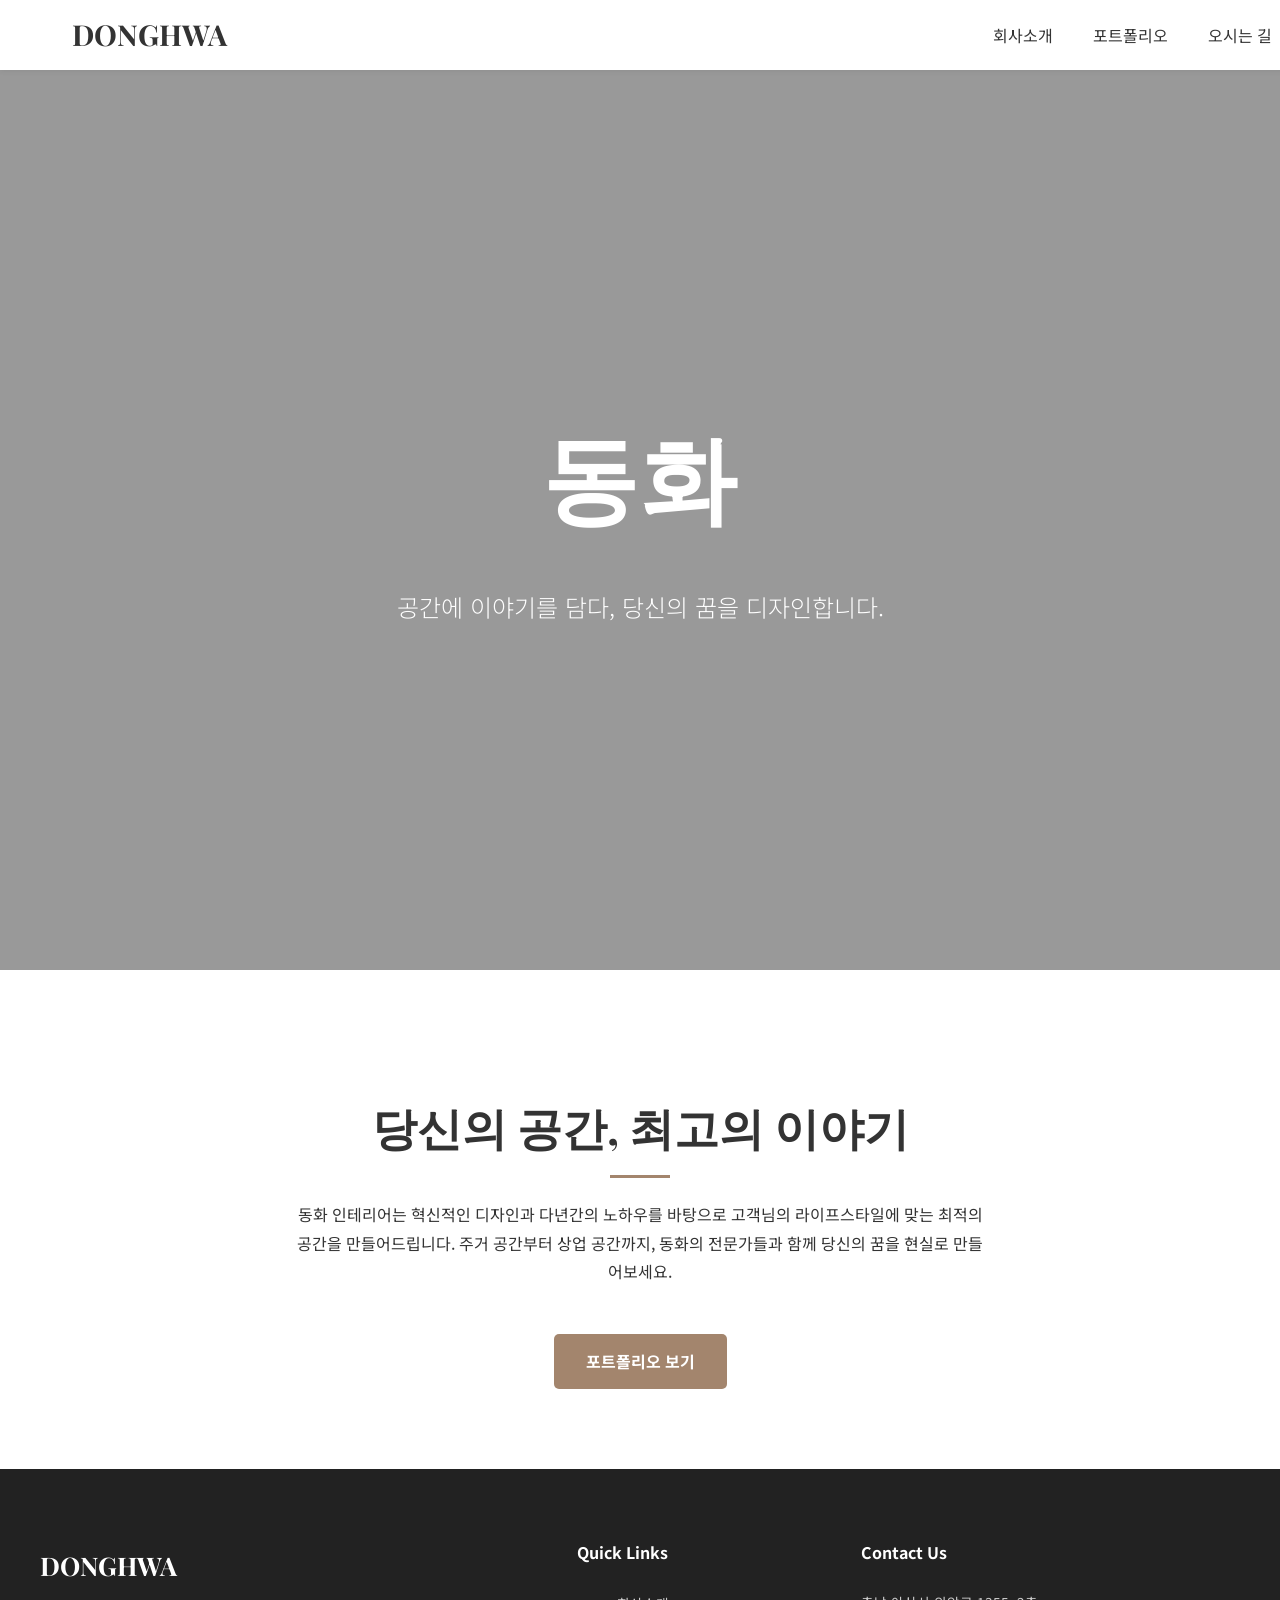
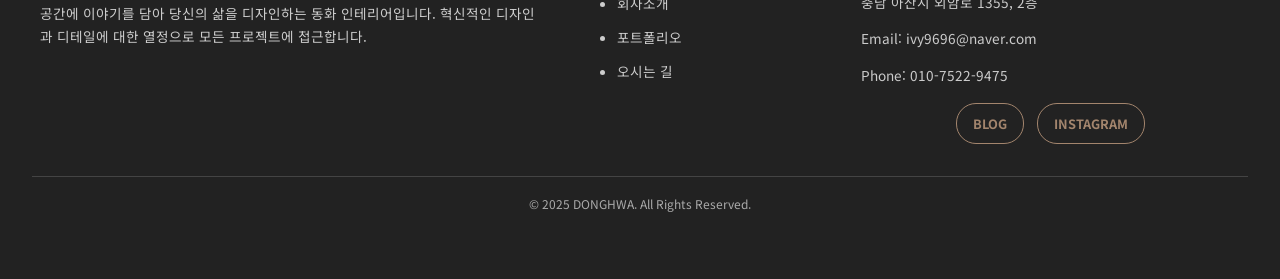
<file: index.html>
<!DOCTYPE html>
<html lang="ko">
<head>
    <meta charset="UTF-8">
    <meta name="viewport" content="width=device-width, initial-scale=1.0">
    <title>동화 인테리어</title>
    <link rel="stylesheet" href="css/style.css">
    <link rel="preconnect" href="https://fonts.googleapis.com">
    <link rel="preconnect" href="https://fonts.gstatic.com" crossorigin>
    <link href="https://fonts.googleapis.com/css2?family=Noto+Sans+KR:wght@300;400;700&family=Playfair+Display:wght@700&display=swap" rel="stylesheet">
    <script type="text/javascript" src="//dapi.kakao.com/v2/maps/sdk.js?libraries=services"></script>
</head>
<body>

    <header id="header">
        <nav>
            <a href="index.html" class="logo">DONGHWA</a>
            <div class="nav-links">
                <ul>
                    <li><a href="about.html">회사소개</a></li>
                    <li><a href="portfolio.html">포트폴리오</a></li>
                    <li><a href="location.html">오시는 길</a></li>
                </ul>
            </div>
            <button class="nav-toggle">
                <span></span>
                <span></span>
                <span></span>
            </button>
        </nav>
    </header>

    <main>
        <section id="home" class="parallax-section" style="background-image: url('https://images.unsplash.com/photo-1600585154340-be6161a56a0c?q=80&w=2070&auto=format&fit=crop');">
            <div class="hero-text">
                <h1>동화</h1>
                <p>공간에 이야기를 담다, 당신의 꿈을 디자인합니다.</p>
            </div>
        </section>

        <!-- A new section to tease other pages -->
        <section class="intro-section content-section">
            <h2>당신의 공간, 최고의 이야기</h2>
            <p style="max-width: 700px; margin: 0 auto 2rem auto;">동화 인테리어는 혁신적인 디자인과 다년간의 노하우를 바탕으로 고객님의 라이프스타일에 맞는 최적의 공간을 만들어드립니다. 주거 공간부터 상업 공간까지, 동화의 전문가들과 함께 당신의 꿈을 현실로 만들어보세요.</p>
            <a href="portfolio.html" class="cta-button">포트폴리오 보기</a>
        </section>

    </main>

    <div id="footer-placeholder"></div>

    <script src="js/config.js"></script>
    <script src="js/script.js"></script>
</body>
</html>
</file>
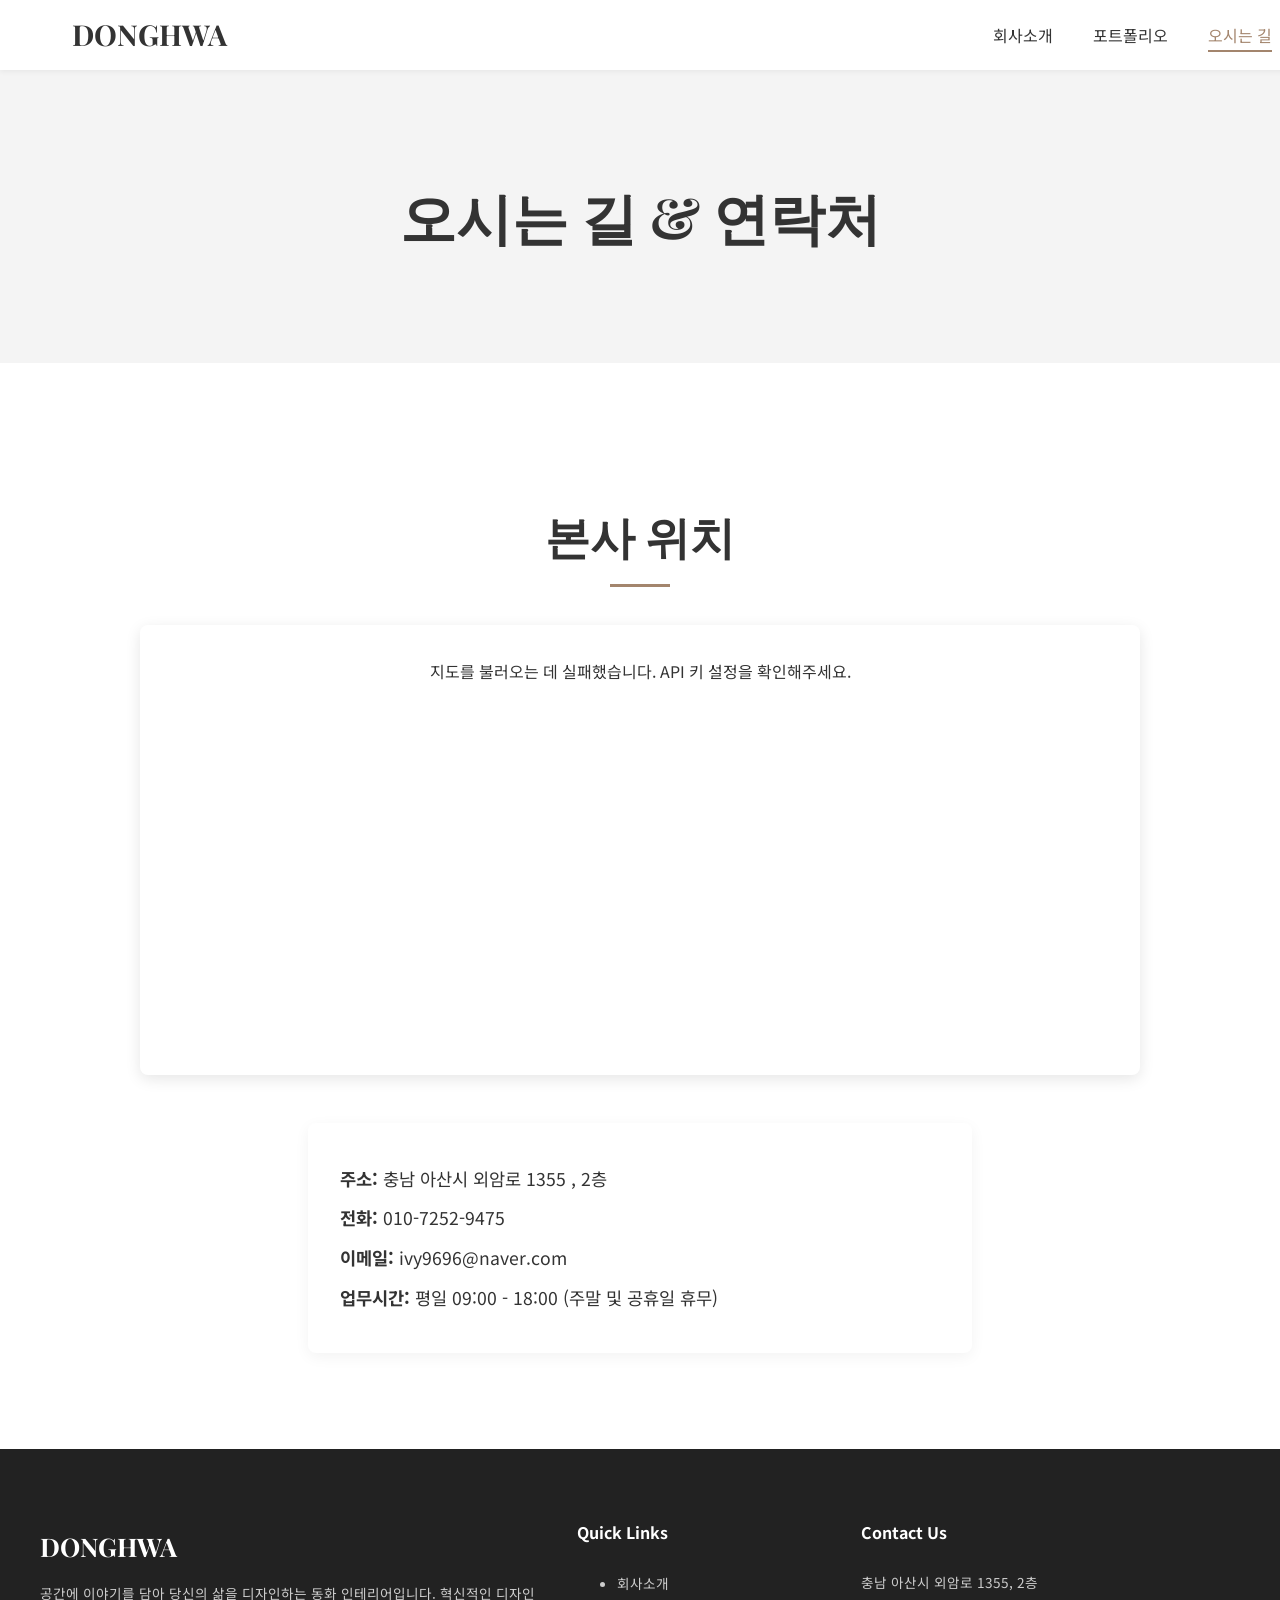
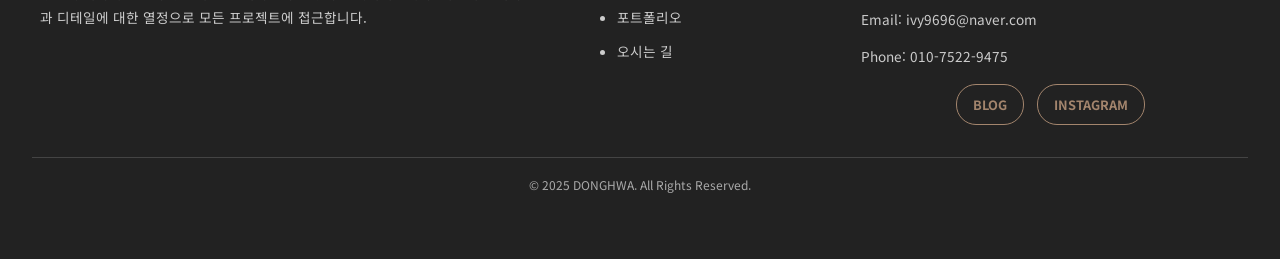
<file: location.html>
<!DOCTYPE html>
<html lang="ko">
<head>
    <meta charset="UTF-8">
    <meta name="viewport" content="width=device-width, initial-scale=1.0">
    <title>오시는 길 - 동화 인테리어</title>
    <link rel="stylesheet" href="css/style.css">
    <link rel="preconnect" href="https://fonts.googleapis.com">
    <link rel="preconnect" href="https://fonts.gstatic.com" crossorigin>
    <link href="https://fonts.googleapis.com/css2?family=Noto+Sans+KR:wght@300;400;700&family=Playfair+Display:wght@700&display=swap" rel="stylesheet">
</head>
<body>

    <header id="header">
        <nav>
            <a href="index.html" class="logo">DONGHWA</a>
            <div class="nav-links">
                <ul>
                    <li><a href="about.html">회사소개</a></li>
                    <li><a href="portfolio.html">포트폴리오</a></li>
                    <li><a href="location.html">오시는 길</a></li>
                </ul>
            </div>
            <button class="nav-toggle">
                <span></span>
                <span></span>
                <span></span>
            </button>
        </nav>
    </header>

    <main>
        <section class="page-header">
            <h1>오시는 길 & 연락처</h1>
        </section>

        <section id="location" class="content-section">
            <h2>본사 위치</h2>
            <div id="map" style="width:100%;height:450px; border-radius: 8px; box-shadow: 0 4px 15px rgba(0,0,0,0.1);"></div>
            <div class="contact-info">
                <p><strong>주소:</strong> 충남 아산시 외암로 1355 , 2층 </p>
                <p><strong>전화:</strong> 010-7252-9475</p>
                <p><strong>이메일:</strong> ivy9696@naver.com</p>
                <p><strong>업무시간:</strong> 평일 09:00 - 18:00 (주말 및 공휴일 휴무)</p>
            </div>
        </section>

    </main>

    <div id="footer-placeholder"></div>

    <script src="js/config.js"></script>
    <script src="js/script.js"></script>
</body>
</html>
</file>
<file: css/style.css>
/* --- Global & Typography --- */
body {
    font-family: 'Noto Sans KR', sans-serif;
    margin: 0;
    padding: 0;
    color: #333;
    background-color: #ffffff;
    line-height: 1.8;
    overflow-x: hidden; /* Hide horizontal scrollbar from animations */
    display: flex; /* Make body a flex container */
    flex-direction: column; /* Stack children vertically */
    min-height: 100vh; /* Ensure body takes at least full viewport height */
}

h1, h2, h3, h4, h5, h6 {
    font-family: 'Playfair Display', serif;
    font-weight: 700;
}

a {
    text-decoration: none;
    color: inherit;
}

main {
    padding-top: 70px; /* Offset for fixed header */
}

.content-section {
    padding: 6rem 2rem;
    max-width: 1000px;
    margin: 0 auto;
    text-align: center;
}

.content-section h2 {
    font-size: 2.8rem;
    margin-bottom: 2rem;
    position: relative;
    display: inline-block;
}

.content-section h2::after {
    content: '';
    position: absolute;
    bottom: -10px;
    left: 50%;
    transform: translateX(-50%);
    width: 60px;
    height: 3px;
    background-color: #a3856d;
}

/* --- Header --- */
#header {
    position: fixed;
    top: 0;
    left: 0;
    width: 100%;
    height: 70px;
    padding: 0 2rem;
    background: rgba(255, 255, 255, 0.8);
    backdrop-filter: blur(10px);
    z-index: 1000;
    transition: background 0.3s ease, box-shadow 0.3s ease;
    display: flex;
    align-items: center;
    box-shadow: 0 2px 5px rgba(0,0,0,0.05);
}

#header.scrolled {
    background: rgba(255, 255, 255, 0.95);
    box-shadow: 0 4px 10px rgba(0,0,0,0.1);
}

#header nav {
    display: flex;
    justify-content: space-between;
    align-items: center;
    width: 100%;
    max-width: 1200px;
    margin: 0 auto;
}

#header .logo {
    font-family: 'Playfair Display', serif;
    font-size: 1.8rem;
    font-weight: 700;
}

#header ul {
    list-style: none;
    margin: 0;
    padding: 0;
    display: flex;
}

#header ul li {
    margin-left: 2.5rem;
}

#header ul li a {
    font-weight: 400;
    font-size: 1rem;
    position: relative;
    padding: 5px 0;
    transition: color 0.3s ease;
}

#header ul li a::after {
    content: '';
    position: absolute;
    bottom: 0;
    left: 0;
    width: 0;
    height: 1.5px;
    background-color: #a3856d;
    transition: width 0.4s ease;
}

#header ul li a:hover::after,
#header ul li a.active::after {
    width: 100%;
}

#header ul li a:hover,
#header ul li a.active {
    color: #a3856d;
}

/* --- Footer --- */
#footer {
    background-color: #222;
    color: #ccc;
    padding: 3rem 2rem; /* Reduced padding */
    font-size: 0.85rem; /* Slightly smaller base font size */
    margin-top: auto; /* Push footer to the bottom */
}

.footer-container {
    display: grid;
    grid-template-columns: 2fr 1fr 1.5fr;
    gap: 2rem; /* Reduced gap */
    max-width: 1200px;
    margin: 0 auto;
    padding-bottom: 2rem; /* Reduced padding */
}

.footer-col h3 {
    font-family: 'Playfair Display', serif;
    font-size: 1.6rem; /* Smaller font size */
    color: #fff;
    margin-bottom: 0.8rem;
}

.footer-col h4 {
    font-family: 'Noto Sans KR', sans-serif;
    font-size: 1rem; /* Smaller font size */
    font-weight: 700;
    color: #fff;
    margin-bottom: 1rem; /* Reduced margin */
    position: relative;
    padding-bottom: 0.5rem;
}

.footer-col p {
    line-height: 1.7; /* Slightly reduced line height */
    margin-bottom: 0.8rem; /* Reduced margin */
}

.footer-col ul li {
    margin-bottom: 0.6rem; /* Reduced margin */
}

#footer .social-links { 
    margin-top: 1rem;
    display: flex; /* Use flexbox for horizontal alignment */
    justify-content: center; /* Center the icons if needed */
    gap: 0.8rem; /* Increased space between buttons */
}

#footer .social-links a {
    display: inline-block;
    padding: 0.5rem 1rem;
    border: 1px solid #a3856d;
    border-radius: 20px;
    color: #a3856d;
    font-size: 0.8rem;
    transition: background-color 0.3s, color 0.3s, transform 0.3s;
    text-transform: uppercase;
    font-weight: 700;
    background-color: transparent;
}

#footer .social-links a:hover {
    background-color: #a3856d;
    transform: translateY(-2px);
    color: white;
}
.footer-bottom {
    border-top: 1px solid #444;
    text-align: center;
    padding: 1rem 0; /* Reduced padding */
}

.footer-bottom p {
    margin: 0;
    font-size: 0.75rem; /* Smaller font size */
    color: #aaa;
}


/* --- Home Page --- */
.parallax-section {
    height: 100vh;
    background-attachment: fixed;
    background-position: center;
    background-repeat: no-repeat;
    background-size: cover;
    display: flex;
    justify-content: center;
    align-items: center;
    text-align: center;
    color: white;
    position: relative;
}
.parallax-section::before {
    content: '';
    position: absolute;
    top: 0;
    left: 0;
    width: 100%;
    height: 100%;
    background-color: rgba(0, 0, 0, 0.4);
}
#home .hero-text { z-index: 1; }
#home h1 { font-size: 6rem; margin: 0; letter-spacing: 2px; }
#home p { font-size: 1.5rem; font-weight: 300; }

.intro-section { padding: 5rem 2rem; }

.cta-button {
    display: inline-block;
    background-color: #a3856d;
    color: white;
    padding: 0.8rem 2rem;
    border-radius: 5px;
    font-weight: 700;
    margin-top: 1rem;
    transition: background-color 0.3s, transform 0.3s;
}
.cta-button:hover { background-color: #8a6d58; transform: translateY(-3px); }


/* --- Generic Page Header --- */
.page-header {
    padding: 6rem 2rem;
    background-color: #f4f4f4;
    text-align: center;
}
.page-header h1 { font-size: 3.5rem; margin: 0; }
.page-header p { font-size: 1.2rem; color: #666; margin-top: 0.5rem; }


/* --- About Page --- */
.about-values-section, .about-services-section {
    padding: 6rem 2rem;
    max-width: 1000px;
    margin: 0 auto;
    text-align: center;
}

.about-values-section {
    background-color: #f9f9f9;
}

.about-services-section {
    background-color: #f4f4f4;
}

#about .ceo-message {
    display: flex;
    align-items: center;
    text-align: left;
    gap: 3rem;
    margin-top: 4rem;
}
#about .ceo-message img {
    width: 280px;
    height: 280px;
    border-radius: 50%;
    object-fit: cover;
    box-shadow: 0 5px 20px rgba(0,0,0,0.15);
}
#about .ceo-message p { font-size: 1rem; font-weight: 300; }

/* About Page Overrides for spacing */
.about-page .page-header,
.about-page .content-section,
.about-page .about-values-section,
.about-page .about-services-section {
    padding-top: 4rem;
    padding-bottom: 4rem;
}

.about-page #about .ceo-message,
.about-page .values-grid,
.about-page .services-grid {
    margin-top: 3rem;
}

.values-grid {
    display: grid;
    grid-template-columns: repeat(3, 1fr);
    gap: 2rem;
    margin-top: 4rem;
    text-align: left;
}
.value-item h3 { font-size: 1.5rem; color: #a3856d; }
.value-item p { font-size: 0.95rem; }

.services-grid h2 {
    text-align: center;
    margin-bottom: 20px;
}

.services-grid {
    display: grid;
    grid-template-columns: repeat(4, 1fr);
    gap: 2rem;
    margin-top: 4rem;
    text-align: center;
}

.service-item {
    background-color: #f9f9f9;
    border-radius: 8px;
    box-shadow: 0 4px 15px rgba(0,0,0,0.05);
    transition: transform 0.3s, box-shadow 0.3s;
    border: 1px solid #eee;
    overflow: hidden;
    text-align: center;
    font-size: 13px;
    display: flex;
    flex-direction: column;
}

.service-item:hover {
    transform: translateY(-5px);
    box-shadow: 0 8px 25px rgba(0,0,0,0.1);
}

.service-item img {
    width: 100%;
    height: 180px; /* Increased height for better proportion */
    object-fit: cover;
}

.service-item-text-wrapper {
    padding: 1.5rem;
    background-color: white;
    flex-grow: 1; /* Ensure text wrapper fills space */
    border-top: 1px solid #eee; /* Add a separator line */
}

.service-item h3 {
    font-size: 1.1rem; /* Slightly larger font */
    margin: 0 0 0.5rem 0;
}

.service-item p {
    font-size: 0.9rem;
    line-height: 1.6;
    color: #666;
    padding: 0; /* Remove old padding */
    margin: 0;
}



/* --- Portfolio Page --- */

.gallery-link-wrapper {
    display: block;
    color: inherit;
    text-decoration: none;
}

.gallery-grid {
    display: grid;
    grid-template-columns: repeat(auto-fit, minmax(350px, 1fr));
    gap: 2rem;
    max-width: 1400px;
}
.gallery-item-large {
    overflow: hidden;
    border-radius: 8px;
    box-shadow: 0 4px 15px rgba(0,0,0,0.1);
    transition: transform 0.3s ease, box-shadow 0.3s ease;
    position: relative;
    background: #000;
    display: block; /* Ensure items are visible by default */
}
.gallery-item-large img {
    width: 100%;
    height: 250px; /* Set a fixed height for consistent block size */
    object-fit: cover;
    display: block;
    transition: transform 0.4s ease, opacity 0.4s ease;
}
.gallery-item-large:hover {
    transform: translateY(-5px);
    box-shadow: 0 8px 25px rgba(0,0,0,0.2);
}
.gallery-item-large:hover img {
    transform: scale(1.05);
    opacity: 0.5;
}
.gallery-caption {
    position: absolute;
    bottom: 0;
    left: 0;
    width: 100%;
    padding: 1.5rem;
    color: white;
    transform: translateY(100%);
    transition: transform 0.4s ease;
    box-sizing: border-box;
    background: linear-gradient(to top, rgba(0,0,0,0.8) 0%, rgba(0,0,0,0) 100%);
}
.gallery-item-large:hover .gallery-caption {
    transform: translateY(0);
}
.gallery-caption h3 { margin: 0; font-size: 1.6rem; }
.gallery-caption p { margin: 0.2rem 0 0; font-family: 'Noto Sans KR', sans-serif; opacity: 0.9; }

/* Pagination */
.pagination {
    margin-top: 4rem;
    display: flex;
    justify-content: center;
    align-items: center;
    gap: 0.5rem;
}
.page-link {
    border: 1px solid #ddd;
    padding: 0.5rem 1rem;
    color: #333;
    background: #fff;
    cursor: pointer;
    border-radius: 4px;
    transition: background-color 0.3s, color 0.3s;
}
.page-link:hover {
    background-color: #f4f4f4;
}
.page-link.active {
    background-color: #a3856d;
    color: white;
    border-color: #a3856d;
}
.page-link.disabled {
    color: #aaa;
    pointer-events: none;
    background-color: #f9f9f9;
}


/* --- Location Page --- */
.contact-info {
    text-align: left;
    max-width: 600px;
    margin: 3rem auto 0 auto;
    background: #fff;
    padding: 2rem;
    border-radius: 8px;
    box-shadow: 0 4px 15px rgba(0,0,0,0.05);
}
.contact-info p { margin: 0.5rem 0; font-size: 1.1rem; }





/* --- Animations --- */
.fade-in-section {
    opacity: 0;
    transform: translateY(20px);
    transition: opacity 0.6s ease-out, transform 0.6s ease-out;
}

.fade-in-section.is-visible {
    opacity: 1;
    transform: translateY(0);
}


/* --- Responsive --- */

/* Styles for devices larger than 768px (tablets and desktops) */
@media (min-width: 769px) {
    .nav-toggle {
        display: none; /* Hide hamburger on desktop */
    }
    .nav-links {
        display: block !important;
    }
}

/* Styles for devices up to 768px (tablets and phones) */
@media (max-width: 768px) {
    main {
        padding-top: 70px; /* Reset padding for mobile */
    }

    #header nav {
        justify-content: space-between;
    }

    .nav-links {
        position: fixed;
        top: 0;
        left: -100%; /* Start off-screen */
        width: 80%;
        height: 100vh;
        background-color: #ffffff;
        box-shadow: 2px 0 10px rgba(0,0,0,0.1);
        display: flex;
        flex-direction: column;
        justify-content: center;
        align-items: center;
        transition: left 0.4s ease-in-out;
        z-index: 1001; /* Above header */
    }

    .nav-links.nav-open {
        left: 0; /* Slide in */
    }

    .nav-links ul {
        flex-direction: column;
        gap: 2.5rem;
        text-align: center;
    }

    #header ul li {
        margin: 0;
    }

    #header ul li a {
        font-size: 1.5rem;
    }

    .nav-toggle {
        display: block;
        background: none;
        border: none;
        cursor: pointer;
        padding: 10px;
        z-index: 1002; /* Above everything */
        position: relative;
    }

    .nav-toggle span {
        display: block;
        width: 25px;
        height: 2px;
        background-color: #333;
        margin: 5px 0;
        transition: transform 0.3s, opacity 0.3s;
    }

    .nav-open .nav-toggle span:nth-child(1) {
        transform: translateY(7px) rotate(45deg);
    }

    .nav-open .nav-toggle span:nth-child(2) {
        opacity: 0;
    }

    .nav-open .nav-toggle span:nth-child(3) {
        transform: translateY(-7px) rotate(-45deg);
    }
    
    #home h1 { font-size: 3.5rem; }
    #home p { font-size: 1.2rem; }

    .content-section { padding: 4rem 1.5rem; }
    .content-section h2 { font-size: 2.2rem; }

    #about .ceo-message { flex-direction: column; gap: 2rem; }
    #about .ceo-message img { width: 200px; height: 200px; }
    
    .values-grid { grid-template-columns: 1fr; }

    .services-grid { grid-template-columns: repeat(2, 1fr); }
    
    .gallery-grid { grid-template-columns: 1fr; }

    .footer-container {
        grid-template-columns: 1fr;
        text-align: center;
    }

    .footer-col h4::after {
        left: 50%;
        transform: translateX(-50%);
    }
}

/* --- Custom Cursor --- */
body, a, button {
    cursor: none;
}

.cursor-dot,
.cursor-outline {
    pointer-events: none;
    position: fixed;
    top: 50%;
    left: 50%;
    border-radius: 50%;
    opacity: 0;
    transform: translate(-50%, -50%);
    transition: opacity 0.3s ease-in-out, transform 0.2s ease-in-out;
    z-index: 9999;
}

.cursor-dot {
    width: 8px;
    height: 8px;
    background-color: #a3856d;
    transition: transform 0.2s ease-in-out;
}

.cursor-outline {
    width: 40px;
    height: 40px;
    border: 2px solid #a3856d;
    background-color: transparent;
    transition: transform 0.3s ease-in-out, width 0.3s, height 0.3s, border-color 0.3s;
}

.cursor-hover {
    transform: scale(1.5);
}

.link-hover .cursor-outline {
    width: 60px;
    height: 60px;
    border-color: #8a6d58;
}
</file>
